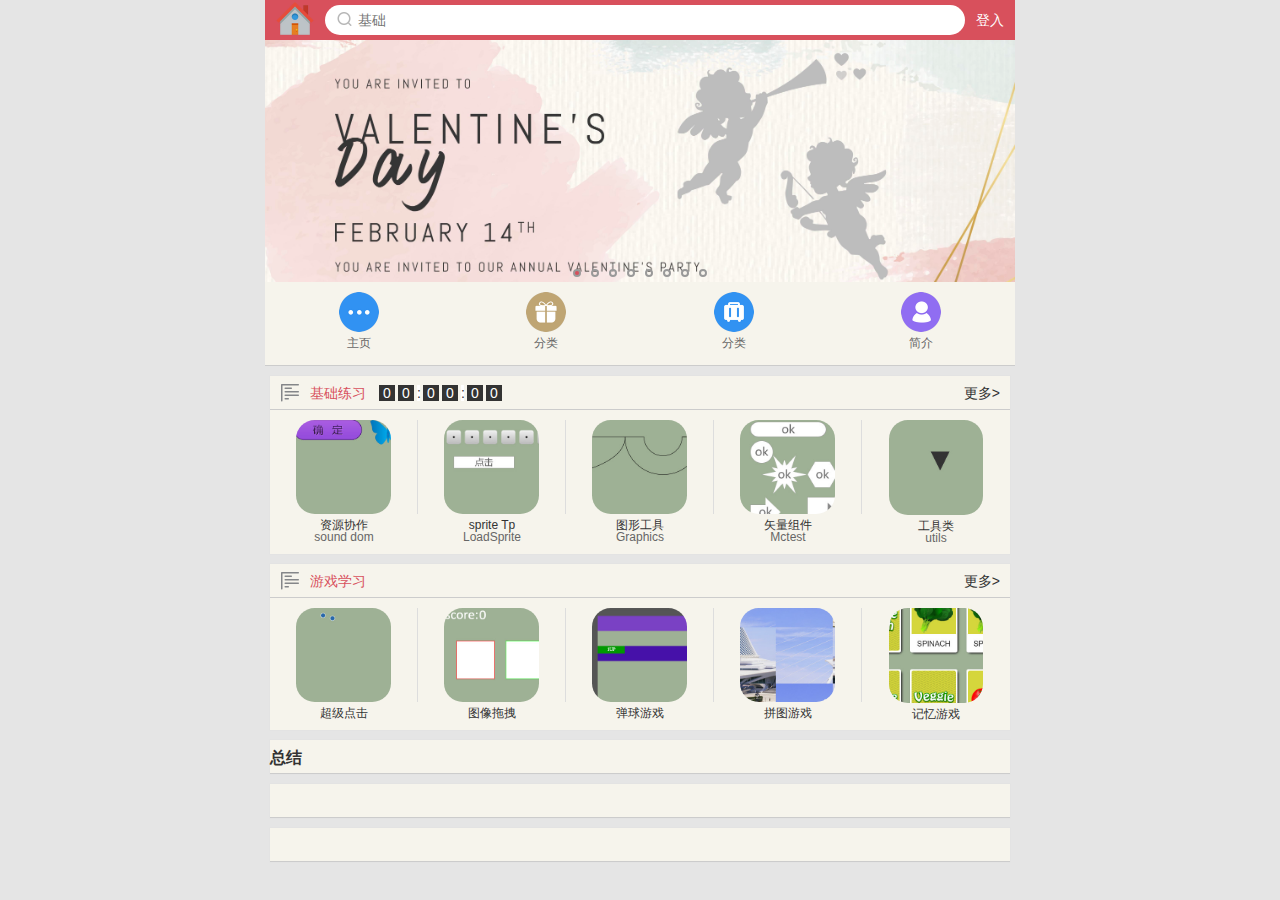
<file: index.html>
<!DOCTYPE html>
<html>

<head>
  <meta charset="utf-8">
  <meta name="viewport"
    content="width=device-width,initial-scale=1, minimum-scale=1.0, maximum-scale=1.0, user-scalable=no" />
  <meta http-equiv="X-UA-Compatible" content="ie=edge">
  <link rel="stylesheet" href="css/normlize.css">
  <link rel="stylesheet" href="css/index.css">
  <title>h5Test</title>
  <script src="classes/createjs.min.js"></script>
  <script src="classes/gframe.js"></script>
  <script src="classes/mc.js"></script>
  <script src="classes/utils.js"></script>
  <script src="classes/FPS.js"></script>
  <script src="classes/ScaleBitmap.js"></script>
  <script src="classes/GraphicsUtils.js"></script>
  <script src="lib.js"></script>
  <script src="assets/loadsprite/ma.js"></script>
  <script src="classes/easing.js"></script>

  <script src="include/index.js"></script>
  <script src="include/0LoadBitmap.js"></script>
  <script src="include/0LoadSprite.js"></script>
  <script src="include/0Graphics.js"></script>
  <script src="include/0mcTest.js"></script>
  <script src="include/0utils.js"></script>
  <script src="include/0tween.js"></script>
</head>

<body>
  <div class="container">
    <main id="main">
      <!-- 搜索栏 -->
      <header class="search">
        <div class="search_box">
          <a href="#" class="icon_logo"></a>
          <form action="#">
            <span class="icon_search"></span>
            <input type="search" placeholder="基础">
          </form>
          <a href="#" class="login">登入</a>
        </div>
      </header>
      <!-- banner轮播图 -->
      <div class="banner">
        <ul class="clearfix">
          <li><a href="#"><img src="assets/main/banner.jpg" alt=""></a></li>
          <li><a href="#"><img src="assets/main/banner.jpg" alt=""></a></li>
          <li><a href="#"><img src="assets/main/banner.jpg" alt=""></a></li>
          <li><a href="#"><img src="assets/main/banner.jpg" alt=""></a></li>
          <li><a href="#"><img src="assets/main/banner.jpg" alt=""></a></li>
          <li><a href="#"><img src="assets/main/banner.jpg" alt=""></a></li>
          <li><a href="#"><img src="assets/main/banner.jpg" alt=""></a></li>
          <li><a href="#"><img src="assets/main/banner.jpg" alt=""></a></li>
          <li><a href="#"><img src="assets/main/banner.jpg" alt=""></a></li>
          <li><a href="#"><img src="assets/main/banner.jpg" alt=""></a></li>
        </ul>
        <ul>
          <li class="now"></li>
          <li></li>
          <li></li>
          <li></li>
          <li></li>
          <li></li>
          <li></li>
          <li></li>
        </ul>
      </div>
      <!-- 导航栏 -->
      <nav>
        <ul class="clearfix">
          <li><a href="#"><img src="assets/main/qq13.png" alt="">
              <p>主页</p>
            </a></li>
          <li><a href="#"><img src="assets/main/qq10.png" alt="">
              <p>分类</p>
            </a></li>
          <li><a href="#"><img src="assets/main/qq1.png" alt="">
              <p>分类</p>
            </a></li>
          <li><a href="#"><img src="assets/main/qq7.png" alt="">
              <p>简介</p>
            </a></li>
        </ul>
      </nav>

      <!-- 商品区域 -->
      <div class="product">
        <!-- 第一个 -->
        <section class="probox">
          <div class="protitle nb">
            <div class="f_left">
              <span class="sk_ico"></span>
              <span class="sk_text">基础练习</span>
              <div class="sk_time">
                <span>0</span>
                <span>0</span>
                <span>:</span>
                <span>0</span>
                <span>0</span>
                <span>:</span>
                <span>0</span>
                <span>0</span>
              </div>
            </div>
            <div class="f_right"><a href="javascript:void(0)" class="m_r10" id="genduo1">更多></a></div>
          </div>
          <div class="procontant clearfix">
            <ul class="sk_product">
              <li>
                <a href="#"><img title="LoadBitmap" src="assets/main/loadbitmap.jpg" onclick="productClick(this)" alt=""></a>
                <p>资源协作 </p>
                <p class="pro_name">sound dom</p>
              </li>
              <li>
                <a href="#"><img title="LoadSprite" src="assets/main/loadsprite.jpg" onclick="productClick(this)" alt=""></a>
                <p>sprite Tp </p>
                <p class="pro_name">LoadSprite</p>
              </li>
              <li>
                <a href="#"><img title="Graphics" src="assets/main/graphicsutils.jpg" onclick="productClick(this)" alt=""></a>
                <p>图形工具</p>
                <p class="pro_name">Graphics</p>
              </li>
              <li>
                <a href="#"><img title="Mctest" src="assets/main/mc.jpg" onclick="productClick(this)" alt=""></a>
                <p>矢量组件</p>
                <p class="pro_name">Mctest</p>
              </li>
              <li>
                <a href="#"><img title="Utils" src="assets/main/utils.jpg" onclick="productClick(this)" alt=""></a>
                <p>工具类</p>
                <p class="pro_name">utils</p>
              </li>
            </ul>
            <!-- 扩展 -->
            <ul id="pro_con1" class="sk_product" style="display: none;">
              <li>
                <a href="#"><img title="Tween" src="assets/main/tween.jpg" onclick="productClick(this)" alt=""></a>
                <p>缓动应用</p>
                <p class="pro_name">Tween</p>
              </li>
            </ul>
          </div>
        </section>
        <!-- 第二个 -->
        <section class="probox">
          <div class="protitle nb">
            <div class="f_left">
              <span class="sk_ico"></span>
              <span class="sk_text">游戏学习</span>
            </div>
            <div class="f_right"><a href="javascript:void(0)" class="m_r10" id="genduo2">更多></a></div>
          </div>
          <div class="procontant clearfix">
            <ul class="sk_product">
              <li>
                <a href="superClick.html"><img src="assets/main/superclick.jpg" alt=""></a>
                <p >超级点击</p>
              </li>
              <li>
                <a href="colordrop.html"><img src="assets/main/colordrop.jpg" alt=""></a>
                <p>图像拖拽</p>
              </li>
              <li>
                <a href="bounce.html"><img src="assets/main/bounce.jpg" alt=""></a>
                <p>弹球游戏</p>
              </li>
              <li>
                <a href="puzzle.html"><img src="assets/main/puzzle.jpg" alt=""></a>
                <p>拼图游戏</p>
              </li>
              <li>
                <a href="match.html"><img src="assets/main/match.jpg" alt=""></a>
                <p>记忆游戏</p>
              </li>
            </ul>
            <ul id="pro_con2" class="sk_product" style="display: none;">
              <li>
                <a href="#"><img src="assets/main/h17.png" alt=""></a>
                <p class="pro_name">基础应用</p>
              </li>
            </ul>
          </div>
        </section>
        <!-- 第三个 -->
        <section class="probox">
          <div class="protitle">
            <h3>总结</h3>
          </div>
          <div class="procontant"></div>
        </section>
        <!-- 第四个 -->
        <section class="probox">
          <div class="protitle"></div>
          <div class="procontant"></div>
        </section>
        <!-- 第五个 -->
        <section class="probox">
          <div class="protitle"></div>
          <div class="procontant"></div>
        </section>
      </div>
    </main>
    <!-- 弹窗界面-->
    <div id="dome">
      <!-- 游戏界面 -->
      <div id="game">
        <!-- 随舞台缩放 dom-->
        <input type="text" id="inputText" placeholder="请输入姓名">
        <p id="testTxt">CreateJS是基于HTML5开发的一套模块化的库和工具。
          基于这些库，<span style="color: #00ff00;font-size: 20px">可以非常快捷地开发出基于HTML5的游戏</span>、动画和交互应用。
        </p>
        <canvas id="canvas" width="750" height="1206">
        </canvas>
      </div>
      <!-- 不随舞台缩放 dom -->
      <!-- 关闭按钮 -->
      <a href="#" id="close" onclick="dclose(this)"></a>
    </div>
  </div>
</body>

</html>
</file>
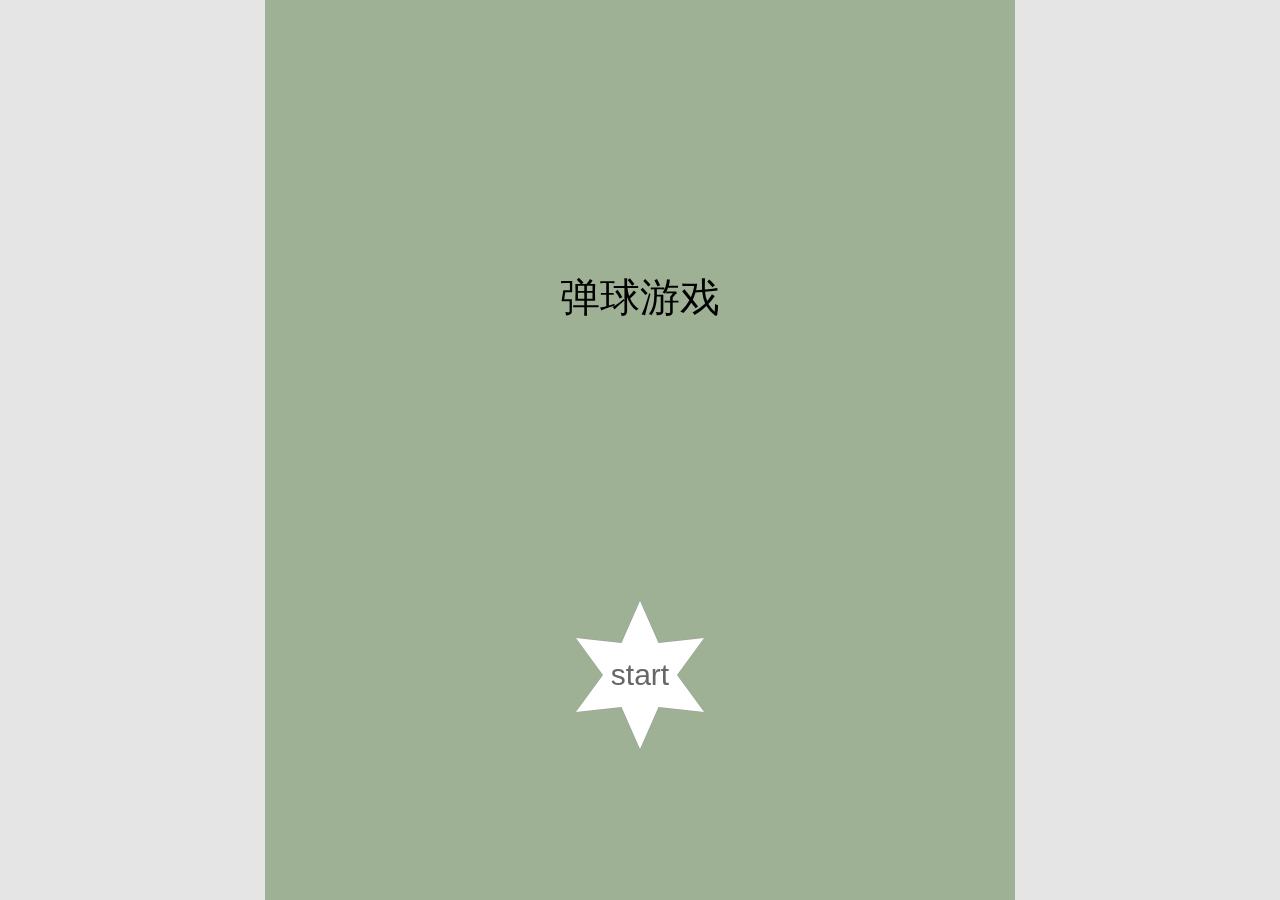
<file: bounce.html>
<!DOCTYPE html>
<html>

<head>
    <meta charset="utf-8">
    <meta name="viewport"
        content="width=device-width,initial-scale=1, minimum-scale=1.0, maximum-scale=1.0, user-scalable=no" />
    <meta http-equiv="X-UA-Compatible" content="ie=edge">
    <link rel="stylesheet" href="css/normlize.css">
    <title>game</title>
    <script src="classes/createjs.min.js"></script>
    <script src="classes/gframe.js"></script>
    <script src="classes/mc.js"></script>
    <script src="classes/FPS.js"></script>
    <script src="classes/utils.js"></script>
    <!-- 修改 -->
    <script src="include/1cBounce.js"></script>
    <style>
        .container {
            min-width: 320px;
            max-width: 750px;
            width: 100%;
            margin: 0 auto;
            height: 100vh;
            overflow: hidden;
        }

        #game {
            margin: 0 auto;
            width: 100%;
            transform-origin: 0 0;
        }

        #game canvas {
            background-color: #9eb195;
        }
    </style>
</head>

<body>
    <div class="container">
        <!-- 游戏界面 -->
        <div id="game">
            <!-- 随舞台缩放 dom-->

            <canvas id="canvas" width="750" height="1206">
            </canvas>
        </div>
        <!-- 不随舞台缩放 dom -->

    </div>
</body>

</html>
</file>
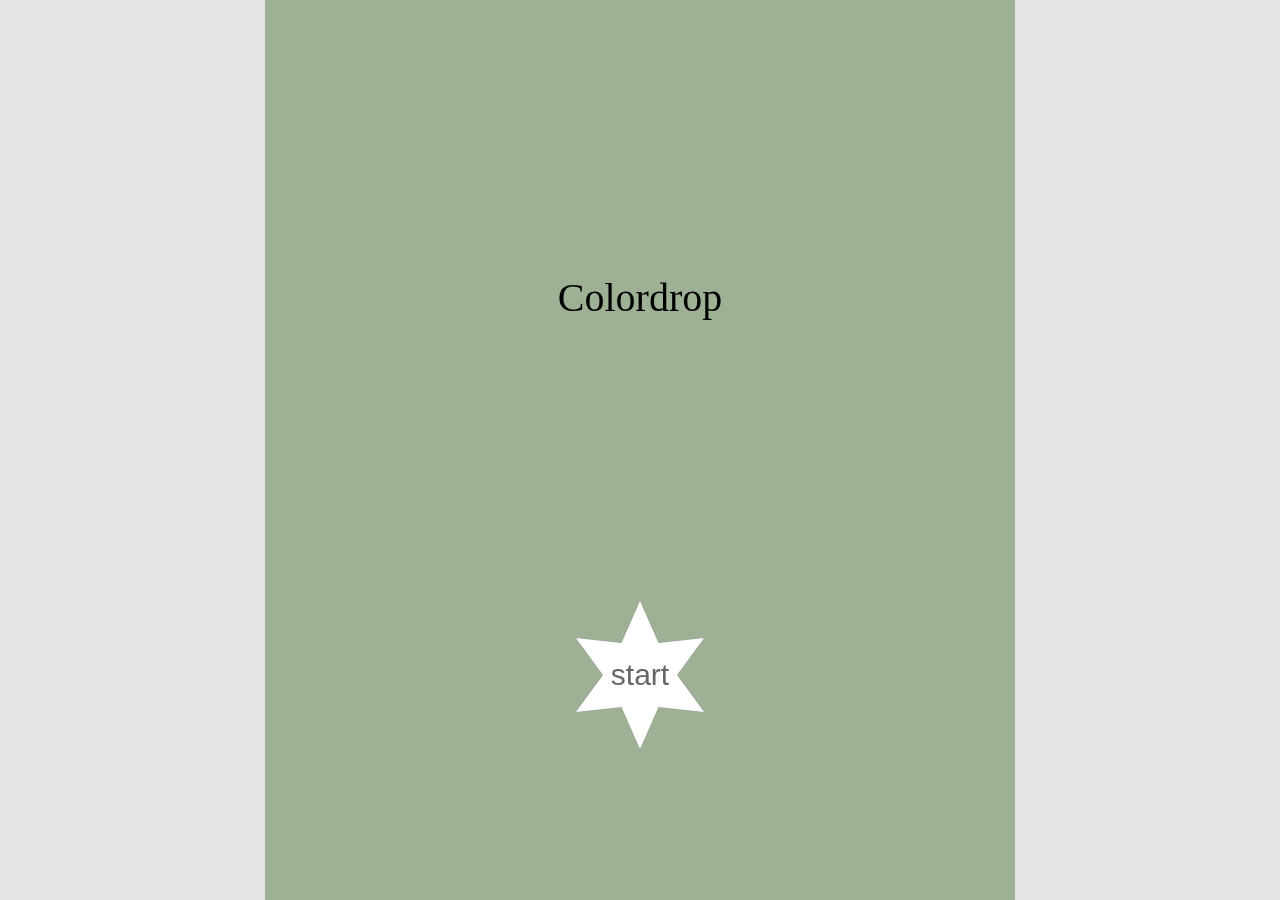
<file: colordrop.html>
<!DOCTYPE html>
<html>

<head>
    <meta charset="utf-8">
    <meta name="viewport"
        content="width=device-width,initial-scale=1, minimum-scale=1.0, maximum-scale=1.0, user-scalable=no" />
    <meta http-equiv="X-UA-Compatible" content="ie=edge">
    <link rel="stylesheet" href="css/normlize.css">
    <title>game</title>
    <script src="classes/createjs.min.js"></script>
    <script src="classes/gframe.js"></script>
    <script src="classes/mc.js"></script>
    <script src="classes/FPS.js"></script>
    <script src="classes/utils.js"></script>
    <!-- 修改 -->
    <script src="include/1bColordrop.js"></script>
    <style>
        .container {
            min-width: 320px;
            max-width: 750px;
            width: 100%;
            margin: 0 auto;
            height: 100vh;
            overflow: hidden;
        }

        #game {
            margin: 0 auto;
            width: 100%;
            transform-origin: 0 0;
        }

        #game canvas {
            background-color: #9eb195;
        }
    </style>
</head>

<body>
    <div class="container">
        <!-- 游戏界面 -->
        <div id="game">
            <!-- 随舞台缩放 dom-->

            <canvas id="canvas" width="750" height="1206">
            </canvas>
        </div>
        <!-- 不随舞台缩放 dom -->

    </div>
</body>

</html>
</file>
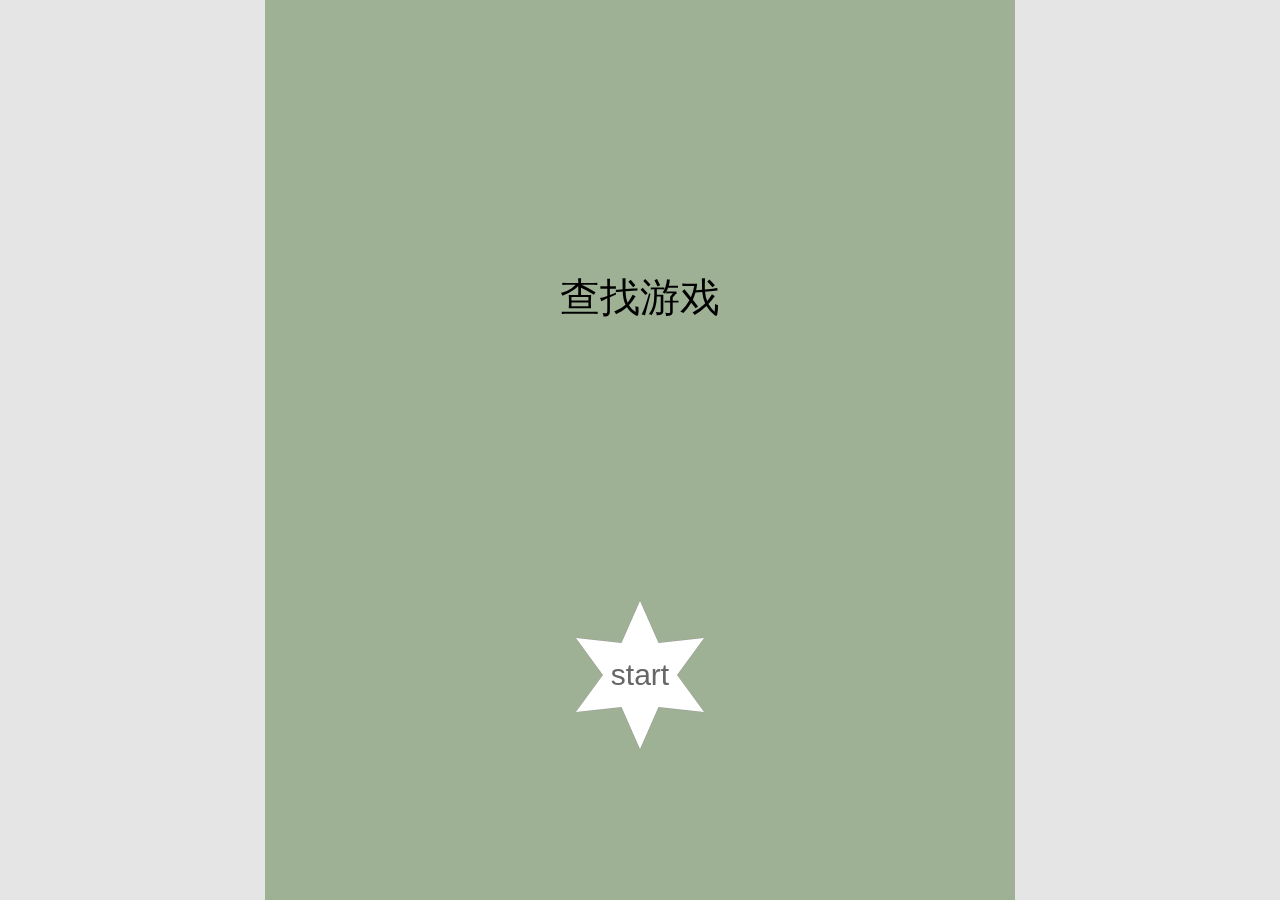
<file: match.html>
<!DOCTYPE html>
<html>

<head>
    <meta charset="utf-8">
    <meta name="viewport"
        content="width=device-width,initial-scale=1, minimum-scale=1.0, maximum-scale=1.0, user-scalable=no" />
    <meta http-equiv="X-UA-Compatible" content="ie=edge">
    <link rel="stylesheet" href="css/normlize.css">
    <title>game</title>
    <script src="classes/createjs.min.js"></script>
    <script src="classes/gframe.js"></script>
    <script src="classes/mc.js"></script>
    <script src="classes/FPS.js"></script>
    <!-- 修改 -->
    <script src="include/1eMatch.js"></script>
    <style>
        .container {
            min-width: 320px;
            max-width: 750px;
            width: 100%;
            margin: 0 auto;
            height: 100vh;
            overflow: hidden;
        }

        #game {
            margin: 0 auto;
            width: 100%;
            transform-origin: 0 0;
        }

        #game canvas {
            background-color: #9eb195;
        }
    </style>
</head>

<body>
    <div class="container">
        <!-- 游戏界面 -->
        <div id="game">
            <!-- 随舞台缩放 dom-->

            <canvas id="canvas" width="750" height="1206">
            </canvas>
        </div>
        <!-- 不随舞台缩放 dom -->

    </div>
</body>

</html>
</file>
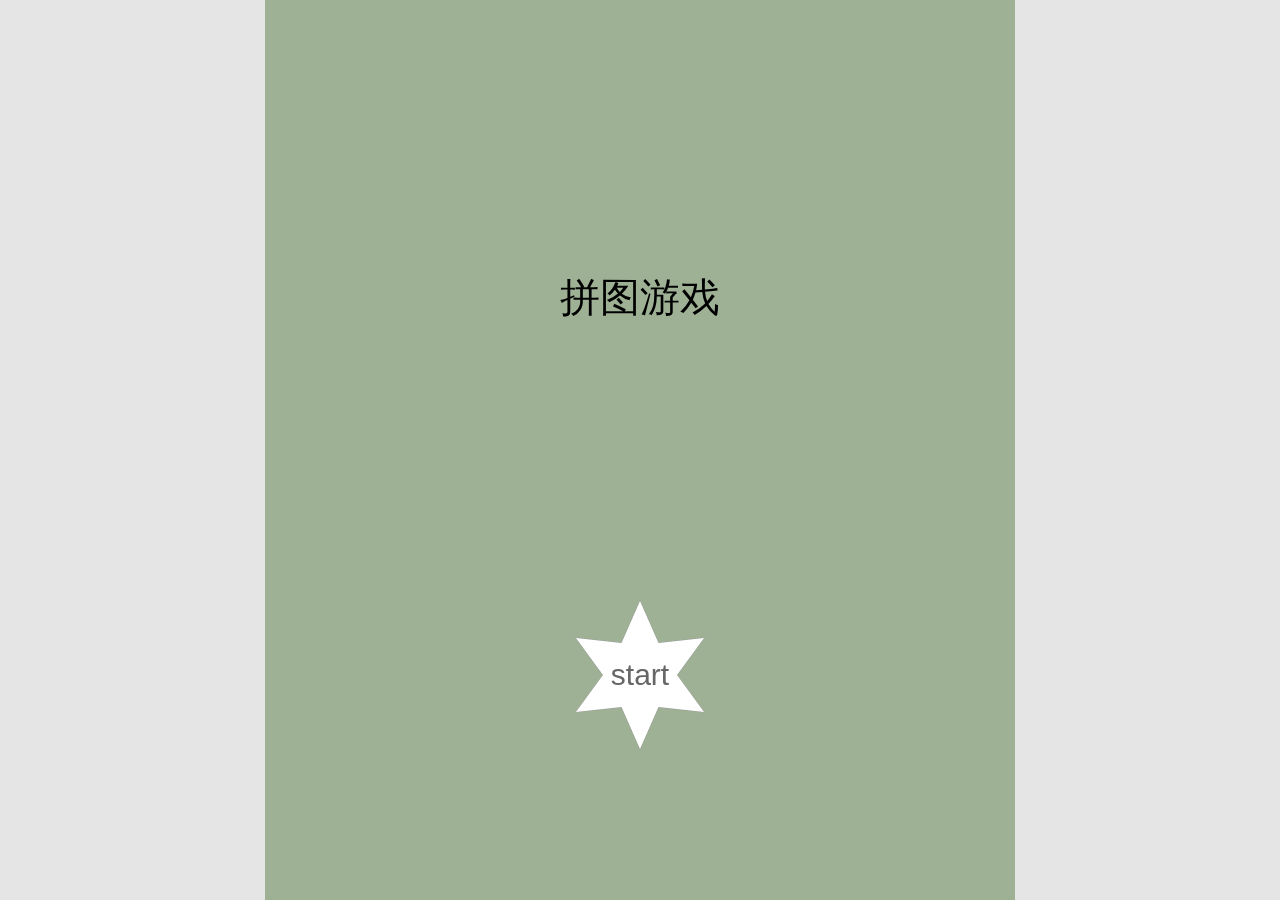
<file: puzzle.html>
<!DOCTYPE html>
<html>

<head>
    <meta charset="utf-8">
    <meta name="viewport"
        content="width=device-width,initial-scale=1, minimum-scale=1.0, maximum-scale=1.0, user-scalable=no" />
    <meta http-equiv="X-UA-Compatible" content="ie=edge">
    <link rel="stylesheet" href="css/normlize.css">
    <title>game</title>
    <script src="classes/createjs.min.js"></script>
    <script src="classes/gframe.js"></script>
    <script src="classes/mc.js"></script>
    <script src="classes/FPS.js"></script>
    <!-- 修改 -->
    <script src="include/1dPuzzle.js"></script>
    <style>
        .container {
            min-width: 320px;
            max-width: 750px;
            width: 100%;
            margin: 0 auto;
            height: 100vh;
            overflow: hidden;
        }

        #game {
            margin: 0 auto;
            width: 100%;
            transform-origin: 0 0;
        }

        #game canvas {
            background-color: #9eb195;
        }
    </style>
</head>

<body>
    <div class="container">
        <!-- 游戏界面 -->
        <div id="game">
            <!-- 随舞台缩放 dom-->

            <canvas id="canvas" width="750" height="1206">
            </canvas>
        </div>
        <!-- 不随舞台缩放 dom -->

    </div>
</body>

</html>
</file>
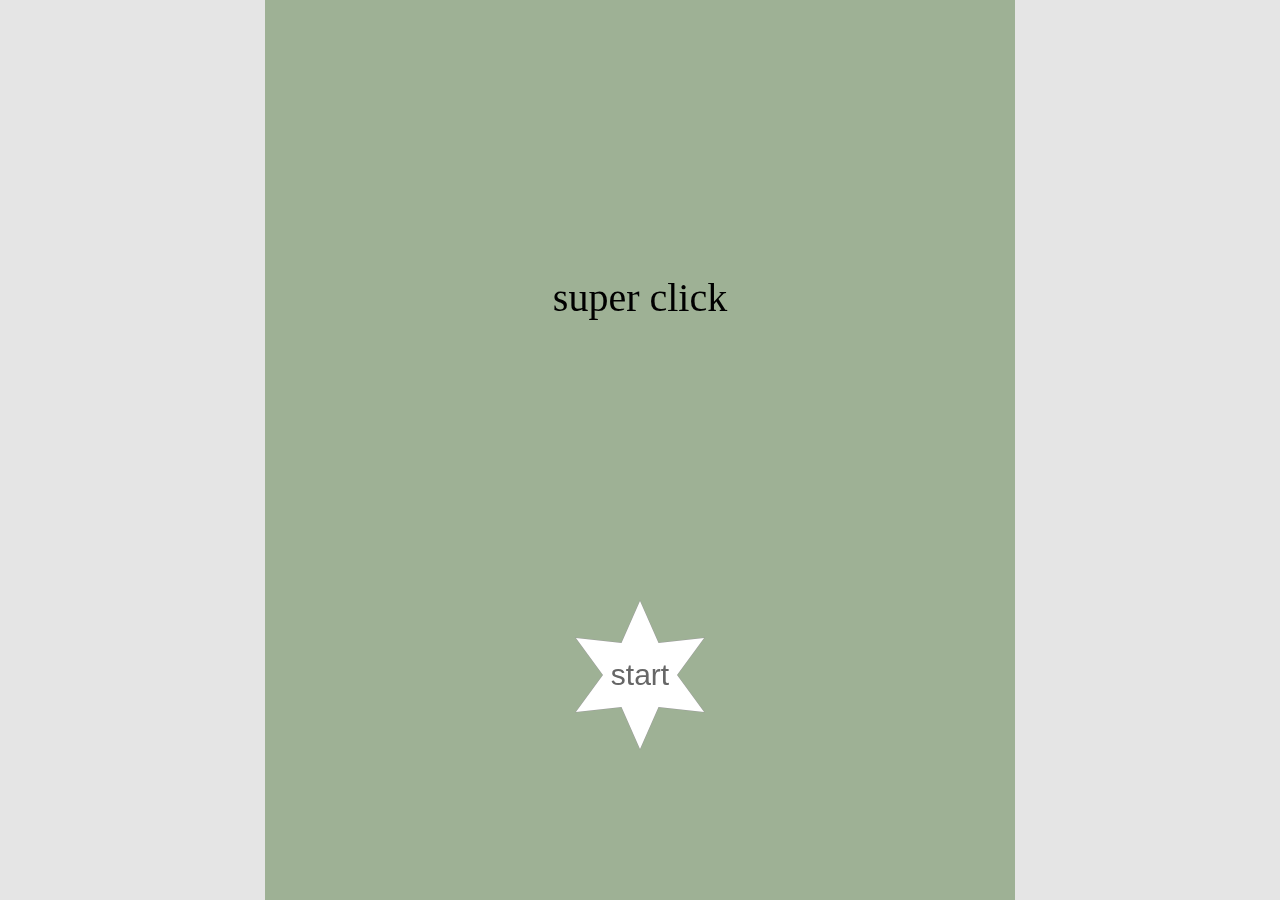
<file: superClick.html>
<!DOCTYPE html>
<html>

<head>
    <meta charset="utf-8">
    <meta name="viewport"
        content="width=device-width,initial-scale=1, minimum-scale=1.0, maximum-scale=1.0, user-scalable=no" />
    <meta http-equiv="X-UA-Compatible" content="ie=edge">
    <link rel="stylesheet" href="css/normlize.css">
    <title>superclick</title>
    <script src="classes/createjs.min.js"></script>
    <script src="classes/gframe.js"></script>
    <script src="classes/mc.js"></script>
    <script src="classes/FPS.js"></script>
    <script src="classes/shape.js"></script>
    <!-- 修改 -->
    <script src="include/1aSuperClick.js"></script>
    <style>
        .container {
            min-width: 320px;
            max-width: 750px;
            width: 100%;
            margin: 0 auto;
            height: 100vh;
            overflow: hidden;
        }

        #game {
            margin: 0 auto;
            width: 100%;
            transform-origin: 0 0;
        }

        #game canvas {
            background-color: #9eb195;
        }
    </style>
</head>

<body>
    <div class="container">
        <!-- 游戏界面 -->
        <div id="game">
            <!-- 随舞台缩放 dom-->

            <canvas id="canvas" width="750" height="1206">
            </canvas>
        </div>
        <!-- 不随舞台缩放 dom -->

    </div>
</body>

</html>
</file>
<file: css/index.css>
.container {
  position: relative;
  min-width: 320px;
  max-width: 750px;
  width: 100%;
  margin: 0 auto;
}
main {
  width: 100%;
}
.search {
  position: fixed;
  width: 100%;
  left: 0;
  top: 0;
  z-index: 999;
}
.search .search_box {
  min-width: 320px;
  max-width: 750px;
  width: 100%;
  height: 40px;
  background: #d8505c;
  margin: 0 auto;
  position: relative;
}
.search .search_box a {
  position: absolute;
  top: 0;
}
.search .search_box .icon_logo {
  width: 60px;
  height: 40px;
  background: url("../assets/main/h16.png") no-repeat center center;
  background-size: 40px 40px;
  left: 0;
}
.search .search_box .login {
  width: 50px;
  height: 40px;
  right: 0;
  text-align: center;
  line-height: 40px;
  color: #fff;
}
.search .search_box form {
  box-sizing: border-box;
  width: 100%;
  padding-left: 60px;
  padding-right: 50px;
}
.search .search_box form input {
  width: 100%;
  height: 30px;
  border-radius: 20px;
  margin-top: 5px;
  padding-left: 33.33333333px;
}
.search .search_box form .icon_search {
  width: 20px;
  height: 20px;
  background: url("../assets/main/jd-sprites.png") no-repeat;
  background-size: 200px 200px;
  background-position: -81px 2px;
  position: absolute;
  top: 10px;
  left: 70px;
}
.banner {
  width: 100%;
  position: relative;
  overflow: hidden;
  z-index: 998;
}
.banner ul:first-child {
  width: 1000%;
  transform: translateX(-10%);
  -webkit-transform: translateX(-10%);
}
.banner ul:first-child li {
  width: 10%;
  float: left;
}
.banner ul:first-child li a {
  width: 100%;
  display: block;
}
.banner ul:first-child li a img {
  width: 100%;
  display: block;
}
.banner ul:last-child {
  position: absolute;
  bottom: 5px;
  width: 134px;
  left: 50%;
  margin-left: -67px;
}
.banner ul:last-child li {
  width: 8px;
  height: 8px;
  border-radius: 4px;
  border: 2px solid #999;
  float: left;
  margin-left: 10px;
}
.banner ul:last-child li:first-child {
  margin-left: 0;
}
.banner ul:last-child li.now {
  background: #d8505c;
}
nav {
  width: 100%;
  background: #f6f4ec;
}
nav ul {
  width: 100%;
  padding: 10px 0;
  border-bottom: 1px solid #ccc;
}
nav ul li {
  width: 25%;
  float: left;
}
nav ul li a {
  display: block;
  width: 100%;
}
nav ul li a img {
  width: 40px;
  height: 40px;
  display: block;
  margin: 0 auto;
}
nav ul li a p {
  text-align: center;
  color: #666;
  padding: 5px 0;
  font-size: 12px;
}
.product {
  padding: 0 5px;
}
.probox {
  margin-top: 10px;
  box-shadow: 0 0 1px #d8d8d8;
  background: #f6f4ec;
}
.probox .protitle {
  height: 34px;
  line-height: 34px;
  border-bottom: 1px solid #ccc;
}
.sk_ico {
  width: 20px;
  height: 20px;
  float: left;
  margin-top: 7px;
  margin-left: 10px;
  background: url("../assets/main/jd-sprites.png") no-repeat;
  background-size: 200px 200px;
  background-position: -60px 0;
}
.sk_text {
  margin-left: 10px;
  color: #d8505c;
  float: left;
}
.sk_time {
  float: left;
  margin-left: 10px;
}
.sk_time span {
  width: 16px;
  height: 16px;
  text-align: center;
  line-height: 16px;
  color: #fff;
  background: #333;
  margin-left: 3px;
  float: left;
  margin-top: 9px;
}
.sk_time span:nth-child(3n) {
  background: #fff;
  color: #333;
  width: 3px;
}
.probox .procontant {
  width: 100%;
  max-height: 300px;
  overflow: auto;
}
.sk_product {
  width: 100%;
  padding: 10px 0;
  float: left;
}
.sk_product li {
  width: 20%;
  float: left;
}
.sk_product li a {
  width: 100%;
  display: block;
  border-right: 1px solid #ddd;
}
.sk_product li:last-child a {
  border-right: none;
}
.sk_product li a img {
  width: 64%;
  margin: 0 auto;
  display: block;
  border-radius: 20%;
}
.sk_product li p {
  font-size: 12px;
  line-height: 12px;
  text-align: center;
  padding-top: 5px;
}
.sk_product li .pro_name {
  color: #666;
  padding-top: 0;
}
#dome {
  width: 100%;
  position: absolute;
  left: 0;
  top: 0;
  height: 100vh;
  overflow: hidden;
  z-index: 1000;
  display: none;
  background: #c6d6bf;
}
#dome #game {
  width: 100%;
  margin: 0 auto;
  transform-origin: 0 0;
}
#dome #game #inputText {
  display: none;
  width: 170px;
  height: 50px;
  font-size: 30px;
}
#dome #game #testTxt {
  display: none;
  width: 200px;
  height: 300px;
}
#dome #game canvas {
  background-color: #9eb195;
}
#dome #close {
  background: orange;
  color: red;
  border-radius: 12px;
  line-height: 20px;
  text-align: center;
  height: 20px;
  width: 20px;
  font-size: 18px;
  padding: 1px;
  right: 2px;
  top: 2px;
  position: absolute;
  visibility: hidden;
}
#dome #close::before {
  content: "\2716";
}
</file>
<file: css/normlize.css>
/*! normalize.css v8.0.1 | MIT License | github.com/necolas/normalize.css */

/* Document
   ========================================================================== */

/**
 * 1. Correct the line height in all browsers.
 * 2. Prevent adjustments of font size after orientation changes in iOS.
 */
 html {
   line-height: 1.15; /* 1 */
   -webkit-text-size-adjust: 100%; /* 2 */
  }
  
  /* Sections
  ========================================================================== */
  
  /**
  * Remove the margin in all browsers.
  */
  *,
  ::before,
  ::after{
    margin: 0;
    padding: 0;
    /* 针对移动端 */
    box-sizing: border-box;
    -webkit-box-sizing: border-box;
    -webkit-tap-highlight-color:transparent;
  }
  body{
    font-size: 14px;
    color: #333;
    font-family: Arial, Helvetica, sans-serif;
    background: #e5e5e5;
  }
  ul,ol{
    list-style: none;
  }
  input,textarea{
    outline: none;
    border: none;
    resize: none;
    -webkit-appearance: none;
  }
  /* 公共样式 */
  .f_left{
    float: left;
  }
  .f_right{
    float: right;
  }
  .clearfix::before,
  .clearfix::after{
    content: "";
    display: block;
    height: 0;
    line-height: 0;
    visibility: hidden;
    clear: both;
  }
  .m_r10{
    margin-right: 10px;
  }
  .m_l10{
    margin-left: 10px;
  }
  
  /**
   * Render the `main` element consistently in IE.
   */
  
  main {
    display: block;
  }
  
  /**
   * Correct the font size and margin on `h1` elements within `section` and
   * `article` contexts in Chrome, Firefox, and Safari.
   */
  
  h1 {
    font-size: 2em;
    margin: 0.67em 0;
  }
  
  /* Grouping content
     ========================================================================== */
  
  /**
   * 1. Add the correct box sizing in Firefox.
   * 2. Show the overflow in Edge and IE.
   */
  
  hr {
    box-sizing: content-box; /* 1 */
    height: 0; /* 1 */
    overflow: visible; /* 2 */
  }
  
  /**
   * 1. Correct the inheritance and scaling of font size in all browsers.
   * 2. Correct the odd `em` font sizing in all browsers.
   */
  
  pre {
    font-family: monospace, monospace; /* 1 */
    font-size: 1em; /* 2 */
  }
  
  /* Text-level semantics
     ========================================================================== */
  
  /**
   * Remove the gray background on active links in IE 10.
   */
  
  a {
    background-color: transparent;
    text-decoration: none;
    color: #333;
  }
  
  /**
   * 1. Remove the bottom border in Chrome 57-
   * 2. Add the correct text decoration in Chrome, Edge, IE, Opera, and Safari.
   */
  
  abbr[title] {
    border-bottom: none; /* 1 */
    text-decoration: underline; /* 2 */
    text-decoration: underline dotted; /* 2 */
  }
  
  /**
   * Add the correct font weight in Chrome, Edge, and Safari.
   */
  
  b,
  strong {
    font-weight: bolder;
  }
  
  /**
   * 1. Correct the inheritance and scaling of font size in all browsers.
   * 2. Correct the odd `em` font sizing in all browsers.
   */
  
  code,
  kbd,
  samp {
    font-family: monospace, monospace; /* 1 */
    font-size: 1em; /* 2 */
  }
  
  /**
   * Add the correct font size in all browsers.
   */
  
  small {
    font-size: 80%;
  }
  
  /**
   * Prevent `sub` and `sup` elements from affecting the line height in
   * all browsers.
   */
  
  sub,
  sup {
    font-size: 75%;
    line-height: 0;
    position: relative;
    vertical-align: baseline;
  }
  
  sub {
    bottom: -0.25em;
  }
  
  sup {
    top: -0.5em;
  }
  
  /* Embedded content
     ========================================================================== */
  
  /**
   * Remove the border on images inside links in IE 10.
   */
  
  img {
    border-style: none;
  }
  
  /* Forms
     ========================================================================== */
  
  /**
   * 1. Change the font styles in all browsers.
   * 2. Remove the margin in Firefox and Safari.
   */
  
  button,
  input,
  optgroup,
  select,
  textarea {
    font-family: inherit; /* 1 */
    font-size: 100%; /* 1 */
    line-height: 1.15; /* 1 */
    margin: 0; /* 2 */
  }
  
  /**
   * Show the overflow in IE.
   * 1. Show the overflow in Edge.
   */
  
  button,
  input { /* 1 */
    overflow: visible;
  }
  
  /**
   * Remove the inheritance of text transform in Edge, Firefox, and IE.
   * 1. Remove the inheritance of text transform in Firefox.
   */
  
  button,
  select { /* 1 */
    text-transform: none;
  }
  
  /**
   * Correct the inability to style clickable types in iOS and Safari.
   */
  
  button,
  [type="button"],
  [type="reset"],
  [type="submit"] {
    -webkit-appearance: button;
  }
  
  /**
   * Remove the inner border and padding in Firefox.
   */
  
  button::-moz-focus-inner,
  [type="button"]::-moz-focus-inner,
  [type="reset"]::-moz-focus-inner,
  [type="submit"]::-moz-focus-inner {
    border-style: none;
    padding: 0;
  }
  
  /**
   * Restore the focus styles unset by the previous rule.
   */
  
  button:-moz-focusring,
  [type="button"]:-moz-focusring,
  [type="reset"]:-moz-focusring,
  [type="submit"]:-moz-focusring {
    outline: 1px dotted ButtonText;
  }
  
  /**
   * Correct the padding in Firefox.
   */
  
  fieldset {
    padding: 0.35em 0.75em 0.625em;
  }
  
  /**
   * 1. Correct the text wrapping in Edge and IE.
   * 2. Correct the color inheritance from `fieldset` elements in IE.
   * 3. Remove the padding so developers are not caught out when they zero out
   *    `fieldset` elements in all browsers.
   */
  
  legend {
    box-sizing: border-box; /* 1 */
    color: inherit; /* 2 */
    display: table; /* 1 */
    max-width: 100%; /* 1 */
    padding: 0; /* 3 */
    white-space: normal; /* 1 */
  }
  
  /**
   * Add the correct vertical alignment in Chrome, Firefox, and Opera.
   */
  
  progress {
    vertical-align: baseline;
  }
  
  /**
   * Remove the default vertical scrollbar in IE 10+.
   */
  
  textarea {
    overflow: auto;
  }
  
  /**
   * 1. Add the correct box sizing in IE 10.
   * 2. Remove the padding in IE 10.
   */
  
  [type="checkbox"],
  [type="radio"] {
    box-sizing: border-box; /* 1 */
    padding: 0; /* 2 */
  }
  
  /**
   * Correct the cursor style of increment and decrement buttons in Chrome.
   */
  
  [type="number"]::-webkit-inner-spin-button,
  [type="number"]::-webkit-outer-spin-button {
    height: auto;
  }
  
  /**
   * 1. Correct the odd appearance in Chrome and Safari.
   * 2. Correct the outline style in Safari.
   */
  
  [type="search"] {
    -webkit-appearance: textfield; /* 1 */
    outline-offset: -2px; /* 2 */
  }
  
  /**
   * Remove the inner padding in Chrome and Safari on macOS.
   */
  
  [type="search"]::-webkit-search-decoration {
    -webkit-appearance: none;
  }
  
  /**
   * 1. Correct the inability to style clickable types in iOS and Safari.
   * 2. Change font properties to `inherit` in Safari.
   */
  
  ::-webkit-file-upload-button {
    -webkit-appearance: button; /* 1 */
    font: inherit; /* 2 */
  }
  
  /* Interactive
     ========================================================================== */
  
  /*
   * Add the correct display in Edge, IE 10+, and Firefox.
   */
  
  details {
    display: block;
  }
  
  /*
   * Add the correct display in all browsers.
   */
  
  summary {
    display: list-item;
  }
  
  /* Misc
     ========================================================================== */
  
  /**
   * Add the correct display in IE 10+.
   */
  
  template {
    display: none;
  }
  
  /**
   * Add the correct display in IE 10.
   */
  
  [hidden] {
    display: none;
  }
</file>
